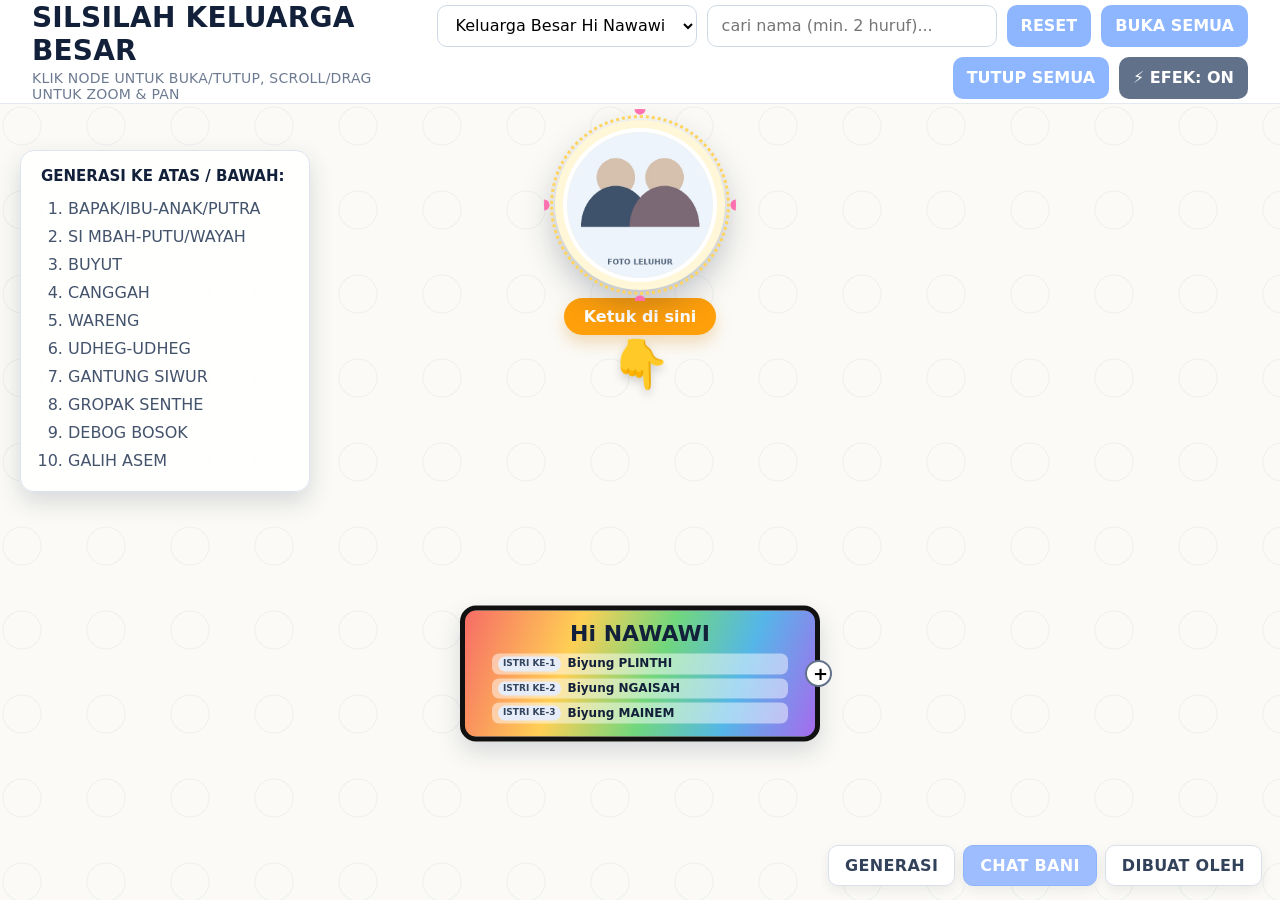
<file: index.html>
<!doctype html>
<html lang="id">
<head>
<meta charset="utf-8">
<meta name="viewport" content="width=device-width,initial-scale=1">
<title>Silsilah Keluarga</title>
<link rel="stylesheet" href="assets/style.css">
</head>
<body>
<header class="topbar">
  <div class="brand">
    <div class="title" id="pageTitle">SILSILAH KELUARGA BESAR</div>
    <div class="subtitle">KLIK NODE UNTUK BUKA/TUTUP, SCROLL/DRAG UNTUK ZOOM &amp; PAN</div>
  </div>
  <div class="toolbar">
    <select id="treeSelect" aria-label="Pilih silsilah">
      <option value="keluarga-besar">Keluarga Besar Hi Nawawi</option>
      <option value="saudara-mainem">Saudara Biyung Mainem</option>
    </select>
    <input id="searchInput" type="search" placeholder="cari nama (min. 2 huruf)...">
    <button id="resetBtn" title="Buka seluruh silsilah dan tampilkan semuanya">RESET</button>
    <button id="openAllBtn" title="Buka seluruh cabang">BUKA SEMUA</button>
    <button id="closeAllBtn" title="Tutup seluruh cabang dan kembali ke leluhur">TUTUP SEMUA</button>
    <button id="effectBtn" class="dark">⚡ EFEK: ON</button>
  </div>
</header>

<main id="viewport" class="viewport">
  <div id="world" class="world">
    <svg id="lines" class="lines" xmlns="http://www.w3.org/2000/svg"></svg>
    <div id="nodes"></div>
  </div>
  <div id="introHero" class="intro-hero" aria-label="Mulai membuka silsilah">
    <button id="introPhotoBtn" class="ancestor-photo" type="button" title="Ketuk untuk membuka silsilah">
      <span class="flower-ring" aria-hidden="true"></span>
      <img src="assets/foto-leluhur.jpg" alt="Foto leluhur" onerror="this.style.display='none'">
    </button>
    <button id="introTap" class="intro-tap" type="button">Ketuk di sini</button>
    <div class="finger" aria-hidden="true">👇</div>
  </div>
</main>

<aside class="legend" id="legend">
  <h3>GENERASI KE ATAS / BAWAH:</h3>
  <ol>
    <li>BAPAK/IBU-ANAK/PUTRA</li>
    <li>SI MBAH-PUTU/WAYAH</li>
    <li>BUYUT</li>
    <li>CANGGAH</li>
    <li>WARENG</li>
    <li>UDHEG-UDHEG</li>
    <li>GANTUNG SIWUR</li>
    <li>GROPAK SENTHE</li>
    <li>DEBOG BOSOK</li>
    <li>GALIH ASEM</li>
  </ol>
</aside>

<div class="bottom-actions">
  <button id="legendToggle">GENERASI</button>
  <button id="chatToggle">CHAT BANI</button>
  <button id="aboutToggle">DIBUAT OLEH</button>
</div>

<div class="modal" id="profileModal" aria-hidden="true">
  <div class="modal-card">
    <button class="close" id="closeModal">×</button>
    <div class="avatar" id="profileAvatar">👤</div>
    <h2 id="profileName"></h2>
    <div id="profileSpouse" class="spouse"></div>
    <div id="profileMeta" class="meta"></div>
    <div id="profileNote" class="note"></div>
  </div>
</div>

<div class="modal" id="chatModal" aria-hidden="true">
  <div class="modal-card chat-card">
    <button class="close" id="closeChat">×</button>
    <h2>💬 Chat &amp; Saran Keluarga</h2>
    <p class="meta">Pesan pada versi ini disimpan di perangkat/browser masing-masing. Untuk chat bersama lintas perangkat, tabel chat dapat diaktifkan di Supabase.</p>
    <div id="chatList" class="chat-list"></div>
    <form id="chatForm" class="chat-form">
      <input id="chatName" maxlength="40" placeholder="Nama" required>
      <textarea id="chatMessage" maxlength="300" rows="3" placeholder="Tulis pesan atau saran..." required></textarea>
      <button type="submit">Kirim Pesan</button>
    </form>
  </div>
</div>

<div class="modal" id="aboutModal" aria-hidden="true">
  <div class="modal-card">
    <button class="close" id="closeAbout">×</button>
    <h2>Dibuat Oleh</h2>
    <p class="meta">Website silsilah keluarga interaktif.</p>
    <p class="note">Pengelola dapat mengubah data melalui halaman Admin.</p>
    <p><a class="admin-link" href="admin.html">Buka Admin Silsilah</a></p>
  </div>
</div>

<script src="supabase-config.js"></script>
<script src="data.js"></script>
<script src="assets/app.js"></script>
</body>
</html>
</file>
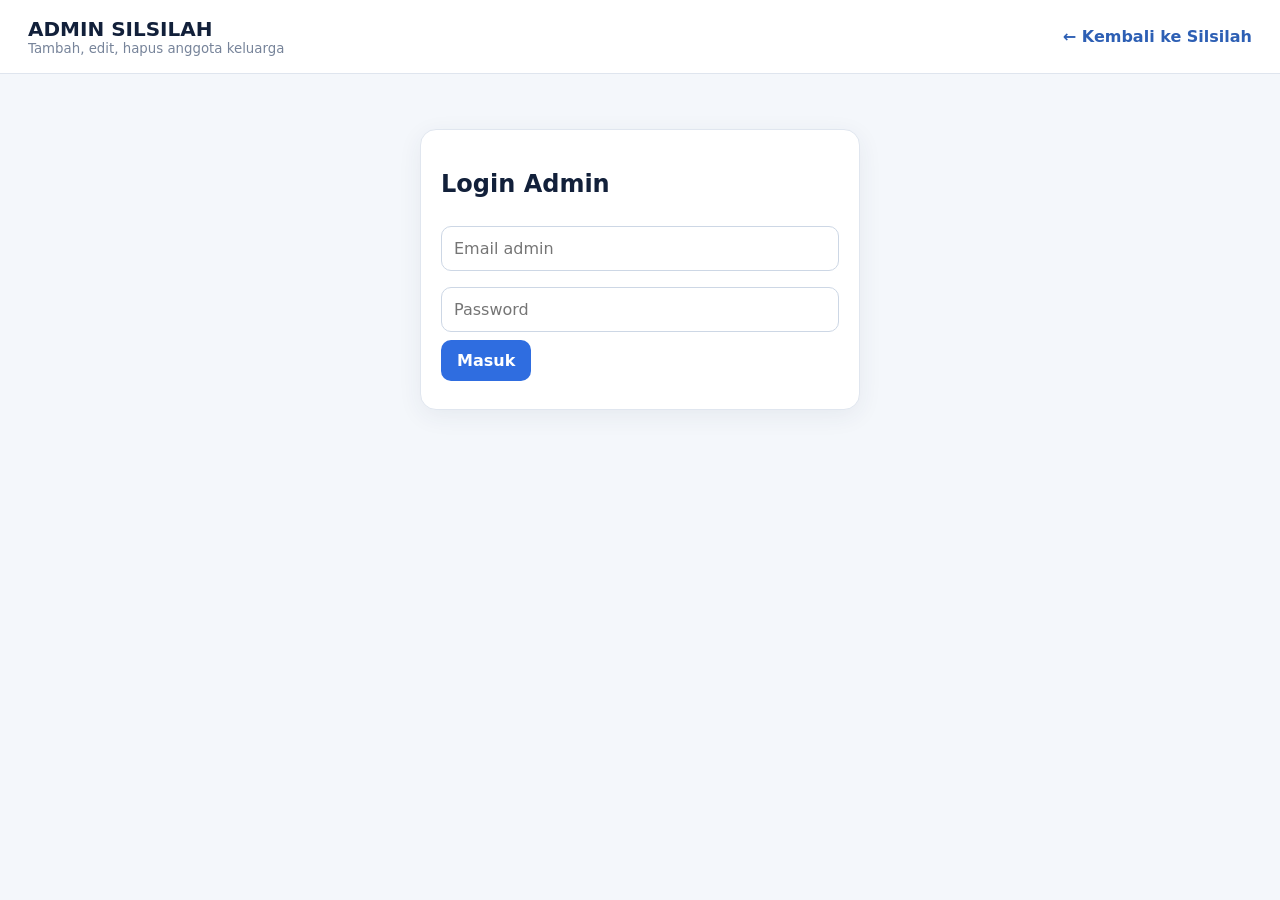
<file: admin.html>
<!doctype html>
<html lang="id">
<head>
<meta charset="utf-8">
<meta name="viewport" content="width=device-width,initial-scale=1">
<title>Admin Silsilah</title>
<link rel="stylesheet" href="assets/style.css">
</head>
<body class="admin-body">
<header class="admin-header">
  <div><strong>ADMIN SILSILAH</strong><small>Tambah, edit, hapus anggota keluarga</small></div>
  <a href="index.html">← Kembali ke Silsilah</a>
</header>

<section class="admin-wrap">
  <div id="setupNotice" class="notice">
    Supabase belum dikonfigurasi. Isi <code>supabase-config.js</code> dengan Project URL dan publishable key. Jangan pernah menaruh secret/service role key di GitHub.
  </div>

  <div id="loginPanel" class="panel login-panel">
    <h2>Login Admin</h2>
    <input id="email" type="email" placeholder="Email admin">
    <input id="password" type="password" placeholder="Password">
    <button id="loginBtn">Masuk</button>
    <div id="loginMsg" class="muted"></div>
  </div>

  <div id="multiSpouseNotice" class="notice hidden"></div>

  <div id="adminPanel" class="admin-grid hidden">
    <section class="panel form-panel">
      <div class="panel-head"><h2 id="formTitle">Tambah Anggota</h2><button id="logoutBtn" class="secondary">Logout</button></div>
      <form id="memberForm">
        <input type="hidden" id="rowId">
        <label>Silsilah<select id="treeKey"><option value="keluarga-besar">Keluarga Besar Hi Nawawi</option><option value="saudara-mainem">Saudara Biyung Mainem</option></select></label>
        <label>Nama<input id="name" required></label>
        
        <div class="spouse-editor-box">
          <div class="spouse-editor-head">
            <div>
              <strong>Data Pasangan</strong>
              <small>Pasangan dibuat terpisah agar jalur keturunan dapat dilacak dengan benar.</small>
            </div>
            <button type="button" id="addSpouseBtn" class="secondary small-btn">+ Tambah Pasangan</button>
          </div>
          <div id="spouseEditor" class="spouse-editor"></div>
        </div>
        <label>Orang tua utama<select id="parent"></select></label>
        <label>Dari pasangan / ibu-ayah yang mana?
          <select id="parentSpouse"><option value="">— Belum ditentukan —</option></select>
          <small id="parentSpouseHelp" class="field-help">Pilih orang tua terlebih dahulu. Jika memiliki lebih dari satu pasangan, pilih jalur pasangan agar keturunan tidak rancu.</small>
        </label>
        <div class="two"><label>Urutan anak<input id="childOrder" type="number" min="1"></label><label>Generasi<input id="generation" type="number" min="0"></label></div>
        <label>Cabang<input id="branch"></label>
        <label>Catatan<textarea id="note" rows="3"></textarea></label>
        <label class="check"><input id="isPublic" type="checkbox" checked> Tampilkan ke publik</label>
        <div class="actions"><button type="submit">Simpan</button><button type="button" id="cancelBtn" class="secondary">Batal</button></div>
      </form>
    </section>

    <section class="panel list-panel">
      <div class="panel-head"><h2>Data Anggota</h2><input id="adminSearch" type="search" placeholder="Cari nama..."></div>
      <div id="memberList" class="member-list"></div>
    </section>
  </div>
</section>

<script src="supabase-config.js"></script>
<script src="assets/admin.js"></script>
</body>
</html>
</file>
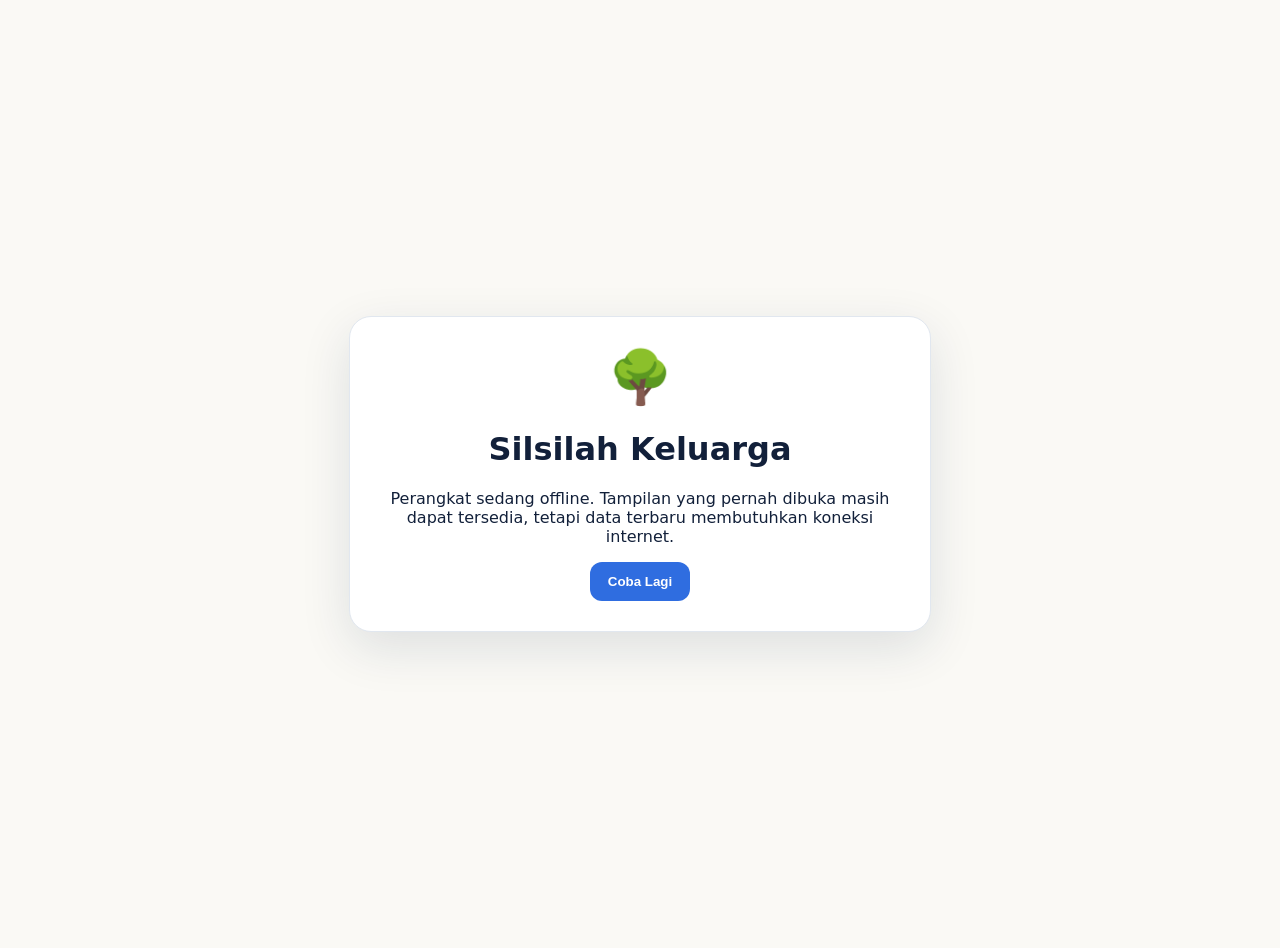
<file: offline.html>
<!doctype html><html lang="id"><head><meta charset="utf-8"><meta name="viewport" content="width=device-width,initial-scale=1"><meta name="theme-color" content="#ffffff"><title>Silsilah - Offline</title><style>body{margin:0;font-family:system-ui,Segoe UI,Arial;background:#faf9f5;color:#12203a;display:grid;place-items:center;min-height:100vh;padding:24px}.card{max-width:520px;background:#fff;border:1px solid #e1e7ef;border-radius:22px;padding:30px;box-shadow:0 16px 50px rgba(20,40,70,.12);text-align:center}.ico{font-size:52px}button{border:0;border-radius:12px;background:#2f6de0;color:#fff;font-weight:800;padding:12px 18px}</style></head><body><div class="card"><div class="ico">🌳</div><h1>Silsilah Keluarga</h1><p>Perangkat sedang offline. Tampilan yang pernah dibuka masih dapat tersedia, tetapi data terbaru membutuhkan koneksi internet.</p><button onclick="location.reload()">Coba Lagi</button></div></body></html>
</file>
<file: assets/style.css>
:root{--ink:#12203a;--blue:#90b8ff;--green:#b9f2d1;--pink:#f6c7df;--bg:#faf9f5;--card:#fff;--line:#b9c9df;--shadow:0 10px 24px rgba(27,44,76,.16)}
*{box-sizing:border-box}html,body{margin:0;height:100%;font-family:Inter,system-ui,Segoe UI,Arial,sans-serif;color:var(--ink);background:var(--bg)}
button,input,select,textarea{font:inherit}.topbar{height:104px;background:#fff;border-bottom:1px solid #e4e8ef;display:flex;align-items:center;justify-content:space-between;padding:18px 32px;gap:20px;position:relative;z-index:20}.title{font-size:28px;font-weight:900;letter-spacing:.2px}.subtitle{font-size:14px;color:#6d7b92;margin-top:3px}.toolbar{display:flex;align-items:center;gap:10px;flex-wrap:wrap;justify-content:flex-end}.toolbar input{width:290px}.toolbar input,.toolbar select,.toolbar button{height:42px;border:1px solid #cfd8e6;border-radius:10px;padding:0 14px;background:#fff}.toolbar button{background:#8db6ff;color:#fff;border:0;font-weight:800;cursor:pointer}.toolbar .dark{background:#61718a}.viewport{position:fixed;left:0;right:0;top:104px;bottom:0;overflow:hidden;cursor:grab;touch-action:none;overscroll-behavior:none;-webkit-user-select:none;user-select:none;background-color:#fbfaf6;background-image:radial-gradient(circle at 22px 22px,transparent 18px,#eef0ec 19px,transparent 20px);background-size:84px 84px}.viewport.dragging{cursor:grabbing}.world{position:absolute;left:0;top:0;transform-origin:0 0}.lines{position:absolute;left:0;top:0;overflow:visible}.tree-node{position:absolute;width:265px;min-height:84px;border:4px solid #111;border-radius:16px;background:linear-gradient(180deg,#d8e9ff,#bcd8ff);box-shadow:var(--shadow);padding:12px 15px 11px;cursor:pointer;user-select:none}.tree-node.g2{background:linear-gradient(180deg,#ddf8e8,#b9f1ce)}.tree-node.g3,.tree-node.g4,.tree-node.g5{background:linear-gradient(180deg,#fce6f1,#f5bfd9)}.tree-node.root{width:360px;background:linear-gradient(110deg,#f66c66 0%,#ffcf54 30%,#71d77d 54%,#55b6e8 76%,#a66bed 100%);border-width:5px}.tree-node .name{font-weight:900;font-size:18px;line-height:1.08}.tree-node.root .name{font-size:22px;text-align:center}.tree-node .spouse{font-size:12px;color:#42516a;margin-top:4px}.tree-node.root .spouse{text-align:center;font-size:14px;font-weight:700}.tree-node .order{font-size:13px;font-weight:900;margin-top:2px}.toggle{position:absolute;z-index:8;cursor:pointer;touch-action:manipulation;right:-17px;top:50%;transform:translateY(-50%);width:27px;height:27px;border-radius:50%;border:2px solid #61718a;background:#fff;display:grid;place-items:center;font-weight:900;font-size:18px}.tree-node.match{outline:5px solid #ffcf33;outline-offset:4px}.legend{position:fixed;left:20px;top:150px;z-index:12;background:rgba(255,255,255,.94);border:1px solid #dde4ee;border-radius:14px;padding:16px 20px;box-shadow:var(--shadow);width:290px}.legend h3{font-size:15px;margin:0 0 10px}.legend ol{margin:0;padding-left:27px;line-height:1.75;color:#44536c}.bottom-actions{position:fixed;right:22px;bottom:18px;z-index:15;display:flex;gap:8px}.bottom-actions button,.bottom-actions a{border:1px solid #d9e0ea;border-radius:10px;padding:10px 16px;background:#fff;text-decoration:none;color:#33425b;font-weight:800;box-shadow:0 4px 12px rgba(20,40,70,.08)}.modal{position:fixed;inset:0;background:rgba(9,18,34,.45);z-index:50;display:none;align-items:center;justify-content:center;padding:20px}.modal.show{display:flex}.modal-card{position:relative;width:min(460px,96vw);background:#fff;border-radius:22px;padding:28px;box-shadow:0 30px 80px rgba(0,0,0,.28)}.close{position:absolute;right:18px;top:12px;border:0;background:none;font-size:30px}.avatar{width:76px;height:76px;border-radius:50%;display:grid;place-items:center;background:#edf3ff;font-size:34px}.modal-card h2{margin:14px 0 4px}.modal-card .spouse{font-weight:700;color:#567}.meta,.note{margin-top:10px;color:#58677d;font-size:14px;line-height:1.55}
.admin-body{background:#f4f7fb;min-height:100%}.admin-header{height:74px;background:#fff;border-bottom:1px solid #dfe5ee;display:flex;justify-content:space-between;align-items:center;padding:0 28px}.admin-header strong{display:block;font-size:20px}.admin-header small{display:block;color:#77849a}.admin-header a{text-decoration:none;color:#2d5fb4;font-weight:800}.admin-wrap{max-width:1250px;margin:24px auto;padding:0 18px}.notice{background:#fff4cf;border:1px solid #f0d77a;border-radius:12px;padding:13px 16px;margin-bottom:18px}.panel{background:#fff;border:1px solid #e0e6ef;border-radius:16px;box-shadow:0 6px 24px rgba(40,58,87,.07);padding:20px}.login-panel{max-width:440px;margin:55px auto}.login-panel input{width:100%;margin:8px 0;padding:12px;border:1px solid #cdd7e5;border-radius:10px}.login-panel button,.panel button{border:0;border-radius:10px;background:#2f6de0;color:#fff;font-weight:800;padding:11px 16px;cursor:pointer}.hidden{display:none!important}.admin-grid{display:grid;grid-template-columns:390px 1fr;gap:18px}.panel-head{display:flex;align-items:center;justify-content:space-between;gap:12px}.panel-head h2{margin:0 0 14px}.form-panel label{display:block;font-size:13px;font-weight:800;color:#4a5870;margin-bottom:12px}.form-panel input,.form-panel select,.form-panel textarea,.list-panel input{width:100%;margin-top:5px;border:1px solid #ccd6e4;border-radius:9px;padding:10px;background:#fff}.two{display:grid;grid-template-columns:1fr 1fr;gap:10px}.check{display:flex!important;align-items:center;gap:8px}.check input{width:auto;margin:0}.actions{display:flex;gap:8px}.secondary{background:#e8edf5!important;color:#3c4a60!important}.member-list{max-height:70vh;overflow:auto}.member-item{display:grid;grid-template-columns:1fr auto;gap:10px;padding:12px;border-bottom:1px solid #edf0f5}.member-item strong{display:block}.member-item small{color:#7c889b}.member-item .buttons{display:flex;gap:6px}.member-item .buttons button{padding:7px 10px;font-size:12px}.danger{background:#d94848!important}.muted{color:#78859a;font-size:13px;margin-top:8px}
@media(max-width:1000px){.topbar{height:auto;min-height:120px;align-items:flex-start;padding:14px 16px;flex-direction:column}.viewport{top:168px}.toolbar{justify-content:flex-start}.toolbar input{width:230px}.title{font-size:23px}.legend{top:185px;width:250px}.admin-grid{grid-template-columns:1fr}}@media(max-width:680px){.toolbar select,.toolbar input{width:100%}.toolbar{width:100%}.viewport{top:260px}.legend{display:none}.tree-node{width:230px}.tree-node.root{width:300px}.admin-header{padding:0 14px}.admin-header small{display:none}}


/* V2.2 — animasi pohon lembut / slow-motion */
:root{--tree-motion:760ms;--tree-ease:cubic-bezier(.22,.61,.36,1)}
.world{will-change:transform;transition:transform 520ms var(--tree-ease)}
.viewport.dragging .world{transition:none}
.tree-node{will-change:transform,opacity,left,top;transition:box-shadow .25s ease,outline .25s ease}
.tree-node.node-motion{transition:transform var(--tree-motion) var(--tree-ease),opacity calc(var(--tree-motion) * .75) ease}
.tree-node.node-enter{opacity:0;transform:translate(var(--enter-x,0px),var(--enter-y,0px)) scale(.92)}
.tree-node.node-leave-ghost{pointer-events:none;z-index:2;transition:transform calc(var(--tree-motion) * .72) var(--tree-ease),opacity calc(var(--tree-motion) * .58) ease;opacity:1}
.tree-node.node-leave-ghost.go{opacity:0;transform:translate(var(--leave-x,0px),var(--leave-y,0px)) scale(.92)}
.lines path{vector-effect:non-scaling-stroke}
.lines path.line-enter{stroke-dasharray:1;stroke-dashoffset:1;opacity:.15;animation:lineGrow var(--tree-motion) var(--tree-ease) forwards}
@keyframes lineGrow{to{stroke-dashoffset:0;opacity:1}}
body.no-tree-effects .world,body.no-tree-effects .tree-node,body.no-tree-effects .tree-node.node-motion,body.no-tree-effects .tree-node.node-leave-ghost{transition:none!important;animation:none!important}
body.no-tree-effects .lines path{animation:none!important;stroke-dasharray:none!important;stroke-dashoffset:0!important;opacity:1!important}

/* V2.3 — intro leluhur + fit reset + bottom menu seperti referensi */
.intro-hero{position:absolute;z-index:14;left:50%;top:8px;transform:translate(-50%,-18px);display:flex;flex-direction:column;align-items:center;opacity:0;pointer-events:none;transition:opacity .55s ease,transform .75s var(--tree-ease)}
.intro-hero.show{opacity:1;transform:translate(-50%,0);pointer-events:auto}
.ancestor-photo{position:relative;width:170px;height:170px;border:0;border-radius:50%;padding:8px;background:#fff7d7;box-shadow:0 13px 30px rgba(22,37,65,.24);cursor:pointer;animation:photoFloat 3.2s ease-in-out infinite}
.ancestor-photo:before{content:"";position:absolute;inset:-5px;border:3px dotted #ffd45e;border-radius:50%}
.ancestor-photo img{width:100%;height:100%;object-fit:cover;border-radius:50%;display:block;border:4px solid #fff}
.flower-ring{position:absolute;inset:-11px;border-radius:50%;pointer-events:none;background:radial-gradient(circle at 50% 0,#ff70af 0 5px,transparent 6px),radial-gradient(circle at 100% 50%,#ff70af 0 5px,transparent 6px),radial-gradient(circle at 50% 100%,#ff70af 0 5px,transparent 6px),radial-gradient(circle at 0 50%,#ff70af 0 5px,transparent 6px);animation:ringSpin 14s linear infinite}
.intro-tap{margin-top:8px;border:0;border-radius:22px;background:#ff9f0a;color:#fff;font-weight:900;padding:9px 20px;box-shadow:0 8px 16px rgba(212,126,0,.25);cursor:pointer;animation:tapPulse 1.6s ease-in-out infinite}
.finger{font-size:46px;line-height:1;margin-top:6px;filter:drop-shadow(0 5px 5px rgba(0,0,0,.16));animation:fingerPoint 1.25s ease-in-out infinite}
@keyframes photoFloat{50%{transform:translateY(-5px)}}@keyframes ringSpin{to{transform:rotate(360deg)}}@keyframes tapPulse{50%{transform:scale(1.06)}}@keyframes fingerPoint{0%,100%{transform:translateY(0)}50%{transform:translateY(10px)}}
.bottom-actions{right:18px;bottom:16px}.bottom-actions button{cursor:pointer}.bottom-actions button:nth-child(2){background:#9dbdff;color:#fff;border-color:#8fb4ff}.bottom-actions button:nth-child(3){background:#fff}
.chat-card{width:min(520px,96vw)}.chat-list{max-height:280px;overflow:auto;margin:16px 0;border:1px solid #e5e9f0;border-radius:12px;background:#f8faff}.chat-msg{padding:11px 13px;border-bottom:1px solid #e7ebf2}.chat-msg:last-child{border-bottom:0}.chat-msg strong{display:inline-block}.chat-msg small{float:right;color:#8a96a8}.chat-msg p{margin:6px 0 0;color:#40506a;line-height:1.45}.chat-empty{padding:24px;text-align:center;color:#8793a5}.chat-form{display:grid;gap:9px}.chat-form input,.chat-form textarea{width:100%;border:1px solid #cdd8e7;border-radius:10px;padding:10px}.chat-form button,.admin-link{display:inline-block;border:0;border-radius:10px;background:#2f6de0;color:#fff;font-weight:800;padding:11px 16px;text-decoration:none;cursor:pointer}
@media(max-width:680px){.intro-hero{top:4px;transform:translate(-50%,-10px) scale(.84)}.intro-hero.show{transform:translate(-50%,0) scale(.84)}.ancestor-photo{width:145px;height:145px}.bottom-actions{left:8px;right:8px;justify-content:flex-end;bottom:8px}.bottom-actions button{padding:8px 10px;font-size:11px}}


/* V2.4 — komposisi & motion lebih dekat referensi */
:root{--tree-motion:980ms;--tree-ease:cubic-bezier(.16,1,.3,1)}
.world{transition:transform 760ms var(--tree-ease)}
.tree-node.node-motion{transition:transform var(--tree-motion) var(--tree-ease),opacity 720ms ease}
.tree-node.node-leave-ghost{transition:transform 760ms var(--tree-ease),opacity 620ms ease}
.intro-hero{top:16px;transition:opacity .7s ease,transform .95s var(--tree-ease)}
.ancestor-photo{animation:photoFloat 3.8s ease-in-out infinite;box-shadow:0 14px 34px rgba(22,37,65,.28)}
.intro-tap{animation:tapPulse 1.9s ease-in-out infinite}
.finger{animation:fingerPoint 1.5s ease-in-out infinite}
.bottom-actions{backdrop-filter:blur(3px)}
.bottom-actions button{min-height:38px;letter-spacing:.02em}
@media(min-width:1001px){
  .brand .subtitle{letter-spacing:.015em}
  .bottom-actions{bottom:14px}
}


/* V2.5 — mobile touch navigation */
.viewport,.world,#nodes,.lines{touch-action:none}
.tree-node{touch-action:none;-webkit-tap-highlight-color:transparent}
.toggle,.intro-hero button{touch-action:manipulation}
@media(max-width:680px){
  .viewport{cursor:default}
  .tree-node{cursor:default}
  .subtitle{font-size:12px}
}

/* V2.6 — multi pasangan & pelacakan jalur keturunan */
.tree-node .spouse-list{display:grid;gap:4px;margin-top:7px}
.tree-node .spouse-line{display:flex;align-items:center;gap:7px;font-size:11px;line-height:1.2;background:rgba(255,255,255,.48);border-radius:7px;padding:3px 6px}
.tree-node .spouse-line span{font-size:9px;font-weight:900;text-transform:uppercase;white-space:nowrap;padding:2px 5px;border-radius:999px;background:#e7edf8;color:#33445f}
.tree-node .spouse-line b{font-size:11px;overflow:hidden;text-overflow:ellipsis;white-space:nowrap}
.tree-node.root .spouse-list{margin:7px 12px 2px}.tree-node.root .spouse-line{justify-content:flex-start;text-align:left}
.tree-node.root .spouse-line b{font-size:12px}
.via-spouse{margin-top:6px;padding:3px 6px;border-radius:6px;font-size:9px;font-weight:900;line-height:1.25;background:rgba(255,255,255,.65);border-left:4px solid #7387a6;color:#34445d}
.via-1{border-left-color:#4c8bf5}.via-2{border-left-color:#2ca96d}.via-3{border-left-color:#e89b24}.via-4{border-left-color:#9467d7}.via-5{border-left-color:#d45a88}.via-6{border-left-color:#2c9fa3}
.lines .line-via-1{stroke:#4c8bf5}.lines .line-via-2{stroke:#2ca96d}.lines .line-via-3{stroke:#e89b24}.lines .line-via-4{stroke:#9467d7}.lines .line-via-5{stroke:#d45a88}.lines .line-via-6{stroke:#2c9fa3}
.profile-spouses{display:grid;gap:6px;margin-top:10px}.profile-spouses>div{display:flex;gap:8px;align-items:center;padding:7px 9px;border-radius:9px;background:#f3f6fb}.profile-spouses span{font-size:11px;font-weight:900;text-transform:uppercase;color:#5c6b83;min-width:82px}.profile-spouses b{font-size:13px}.profile-route{margin-top:8px;padding:8px 10px;background:#eef5ff;border-radius:9px;line-height:1.45}
.spouse-editor-box{border:1px solid #dfe6ef;border-radius:12px;padding:12px;margin:4px 0 14px;background:#f9fbfe}.spouse-editor-head{display:flex;align-items:flex-start;justify-content:space-between;gap:10px;margin-bottom:9px}.spouse-editor-head strong{font-size:13px;color:#3d4b63}.spouse-editor-head small{display:block;font-weight:500;color:#7b889c;margin-top:3px;line-height:1.35}.small-btn{padding:8px 10px!important;font-size:12px;white-space:nowrap}.spouse-editor{display:grid;gap:8px}.spouse-empty{font-size:12px;color:#7b889b;padding:8px;border:1px dashed #cbd6e4;border-radius:9px;background:#fff}.spouse-edit-row{display:grid;grid-template-columns:64px 105px 1fr 34px;gap:6px;align-items:end;padding:8px;background:#fff;border:1px solid #e1e7ef;border-radius:10px}.spouse-edit-row label{margin:0!important;font-size:10px!important}.spouse-edit-row input{padding:8px!important;margin-top:3px!important}.sp-remove{width:34px;height:36px;padding:0!important;font-size:20px!important}.field-help{display:block;margin-top:5px;color:#7d899b;font-size:11px;font-weight:500;line-height:1.4}.route-warning{display:inline-block;color:#b06c00;background:#fff3cd;border-radius:999px;padding:1px 6px;font-weight:800;margin-left:3px}
#parentSpouse:disabled{background:#f0f3f7;color:#8995a7}
@media(max-width:680px){
  .spouse-editor-head{flex-direction:column}.small-btn{width:100%}.spouse-edit-row{grid-template-columns:70px 1fr 38px}.spouse-edit-row .sp-name-wrap{grid-column:1/3}.spouse-edit-row .sp-remove{grid-column:3;grid-row:1/3;height:100%}
  .tree-node .spouse-line{gap:4px}.tree-node .spouse-line span{font-size:8px}.tree-node .spouse-line b{font-size:10px}
}
</file>
